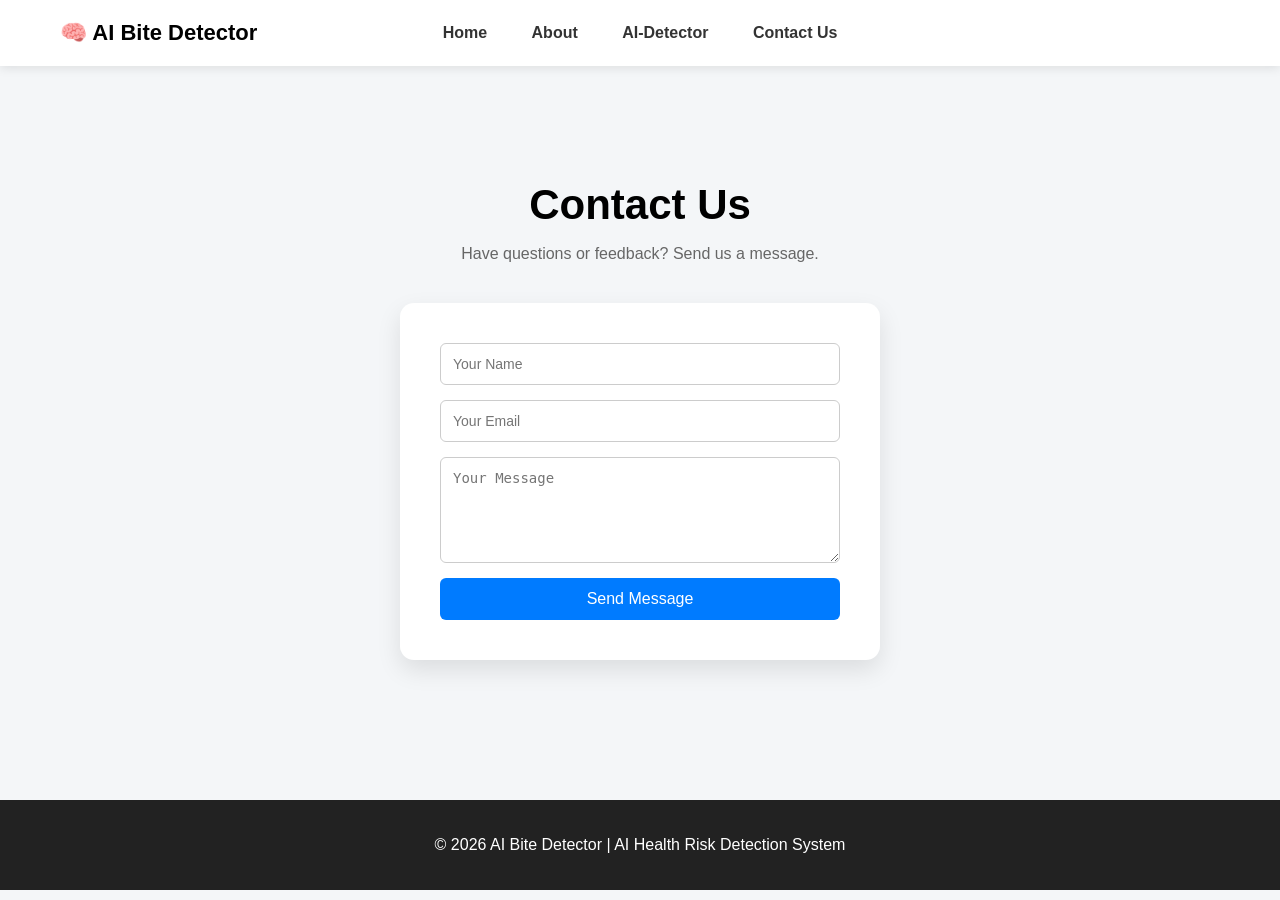
<file: frontend/contact.html>
<!DOCTYPE html>
<html>

<head>
<title>Contact | AI Bite Detector</title>
<link rel="stylesheet" href="contact.css">
</head>

<body>

<header class="navbar">

<div class="logo">
🧠 AI Bite Detector
</div>

<nav class="nav-links">
<a href="home.html">Home</a>
<a href="about.html">About</a>
<a href="index.html">AI-Detector</a>
<a href="contact.html">Contact Us</a>
</nav>

</header>


<section class="contact-section">

<h1>Contact Us</h1>

<p class="subtitle">
Have questions or feedback? Send us a message.
</p>

<div class="contact-card">

<form>

<input type="text" placeholder="Your Name" required>

<input type="email" placeholder="Your Email" required>

<textarea placeholder="Your Message" rows="5" required></textarea>

<button type="submit">Send Message</button>

</form>

</div>

</section>


<footer class="footer">

<p>© 2026 AI Bite Detector | AI Health Risk Detection System</p>

</footer>

</body>
</html>
</file>
<file: frontend/contact.css>
body{
margin:0;
font-family:Arial, Helvetica, sans-serif;
background:#f4f6f8;
}

/* NAVBAR */

.navbar{
display:flex;
align-items:center;
padding:20px 60px;
background:white;
box-shadow:0px 2px 10px rgba(0,0,0,0.1);
position:relative;
}

.logo{
font-size:22px;
font-weight:bold;
}

/* CENTER NAV LINKS */

.nav-links{
position:absolute;
left:50%;
transform:translateX(-50%);
}

.nav-links a{
margin:0 20px;
text-decoration:none;
color:#333;
font-size:16px;
font-weight:600;
}

.nav-links a:hover{
color:#531515;
}

/* CONTACT SECTION */

.contact-section{
padding:80px 20px;
text-align:center;
}

.contact-section h1{
font-size:42px;
margin-bottom:10px;
}

.subtitle{
color:#666;
margin-bottom:40px;
}

/* CONTACT CARD */

.contact-card{
background:white;
width:400px;
margin:auto;
padding:40px;
border-radius:14px;
box-shadow:0px 10px 25px rgba(0,0,0,0.1);
}

/* FORM */

form{
display:flex;
flex-direction:column;
gap:15px;
}

input, textarea{
padding:12px;
border:1px solid #ccc;
border-radius:6px;
font-size:14px;
}

button{
padding:12px;
background:#007bff;
color:white;
border:none;
border-radius:6px;
font-size:16px;
cursor:pointer;
}

button:hover{
background:#0056b3;
}

/* FOOTER */

.footer{
margin-top:60px;
padding:20px;
background:#222;
color:white;
text-align:center;
}
</file>
